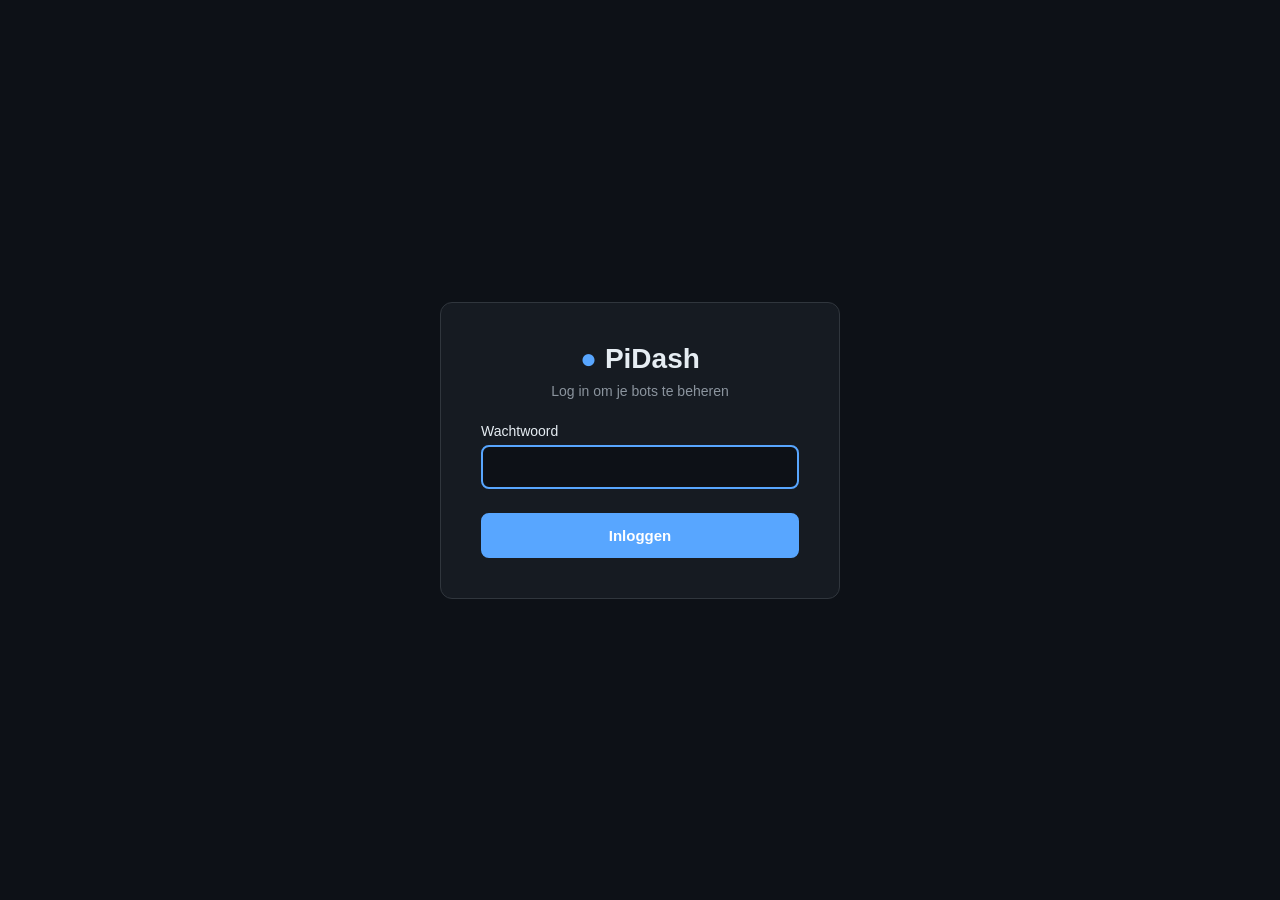
<file: templates/login.html>
<!DOCTYPE html>
<html lang="nl">
<head>
    <meta charset="UTF-8">
    <meta name="viewport" content="width=device-width, initial-scale=1.0">
    <title>PiDash - Login</title>
    <link rel="stylesheet" href="/static/style.css">
    <style>
        .auth-page {
            display: flex;
            align-items: center;
            justify-content: center;
            min-height: 100vh;
            padding: 20px;
        }
        .auth-card {
            background: var(--surface);
            border: 1px solid var(--border);
            border-radius: 12px;
            padding: 40px;
            width: 100%;
            max-width: 400px;
            text-align: center;
        }
        .auth-card h1 {
            font-size: 28px;
            margin-bottom: 8px;
        }
        .auth-card h1 span { color: var(--accent); }
        .auth-card p {
            color: var(--text2);
            margin-bottom: 24px;
            font-size: 14px;
        }
        .auth-card .form-group { text-align: left; }
        .auth-card .btn-primary {
            width: 100%;
            padding: 12px;
            font-size: 15px;
            margin-top: 8px;
        }
        .auth-error {
            color: var(--red);
            font-size: 13px;
            margin-top: 12px;
            display: none;
        }
    </style>
</head>
<body>
<div class="auth-page">
    <div class="auth-card">
        <h1><span>&#9679;</span> PiDash</h1>
        <p>Log in om je bots te beheren</p>
        <form onsubmit="event.preventDefault();doLogin()">
            <div class="form-group">
                <label for="password">Wachtwoord</label>
                <input type="password" id="password" autofocus required>
            </div>
            <button type="submit" class="btn btn-primary">Inloggen</button>
            <div class="auth-error" id="error"></div>
        </form>
    </div>
</div>
<script>
async function doLogin() {
    const pw = document.getElementById('password').value;
    const res = await fetch('/login', {
        method: 'POST',
        headers: { 'Content-Type': 'application/json' },
        body: JSON.stringify({ password: pw }),
    });
    const data = await res.json();
    if (data.status === 'ok') {
        window.location.href = '/';
    } else {
        const err = document.getElementById('error');
        err.textContent = data.error || 'Inloggen mislukt';
        err.style.display = 'block';
    }
}
</script>
</body>
</html>
</file>
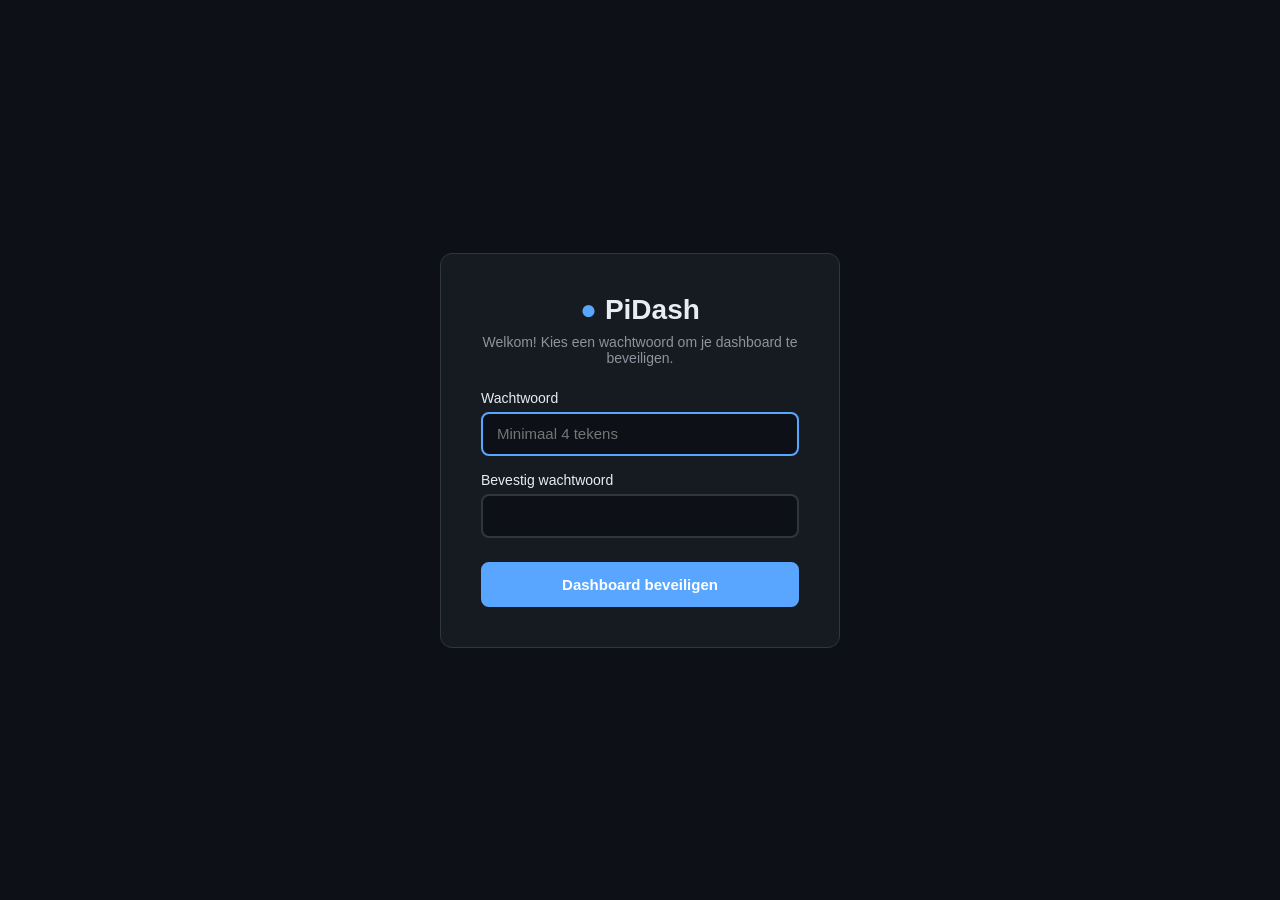
<file: templates/setup.html>
<!DOCTYPE html>
<html lang="nl">
<head>
    <meta charset="UTF-8">
    <meta name="viewport" content="width=device-width, initial-scale=1.0">
    <title>PiDash - Setup</title>
    <link rel="stylesheet" href="/static/style.css">
    <style>
        .auth-page {
            display: flex;
            align-items: center;
            justify-content: center;
            min-height: 100vh;
            padding: 20px;
        }
        .auth-card {
            background: var(--surface);
            border: 1px solid var(--border);
            border-radius: 12px;
            padding: 40px;
            width: 100%;
            max-width: 400px;
            text-align: center;
        }
        .auth-card h1 {
            font-size: 28px;
            margin-bottom: 8px;
        }
        .auth-card h1 span { color: var(--accent); }
        .auth-card p {
            color: var(--text2);
            margin-bottom: 24px;
            font-size: 14px;
        }
        .auth-card .form-group { text-align: left; }
        .auth-card .btn-primary {
            width: 100%;
            padding: 12px;
            font-size: 15px;
            margin-top: 8px;
        }
        .auth-error {
            color: var(--red);
            font-size: 13px;
            margin-top: 12px;
            display: none;
        }
    </style>
</head>
<body>
<div class="auth-page">
    <div class="auth-card">
        <h1><span>&#9679;</span> PiDash</h1>
        <p>Welkom! Kies een wachtwoord om je dashboard te beveiligen.</p>
        <form onsubmit="event.preventDefault();doSetup()">
            <div class="form-group">
                <label for="password">Wachtwoord</label>
                <input type="password" id="password" placeholder="Minimaal 4 tekens" autofocus required>
            </div>
            <div class="form-group" style="margin-top:12px">
                <label for="confirm">Bevestig wachtwoord</label>
                <input type="password" id="confirm" required>
            </div>
            <button type="submit" class="btn btn-primary">Dashboard beveiligen</button>
            <div class="auth-error" id="error"></div>
        </form>
    </div>
</div>
<script>
async function doSetup() {
    const pw = document.getElementById('password').value;
    const confirm = document.getElementById('confirm').value;
    const err = document.getElementById('error');

    if (pw !== confirm) {
        err.textContent = 'Wachtwoorden komen niet overeen';
        err.style.display = 'block';
        return;
    }

    const res = await fetch('/setup', {
        method: 'POST',
        headers: { 'Content-Type': 'application/json' },
        body: JSON.stringify({ password: pw }),
    });
    const data = await res.json();
    if (data.status === 'ok') {
        window.location.href = '/';
    } else {
        err.textContent = data.error || 'Setup mislukt';
        err.style.display = 'block';
    }
}
</script>
</body>
</html>
</file>
<file: static/style.css>
* { margin: 0; padding: 0; box-sizing: border-box; }

:root {
    --bg: #0d1117;
    --surface: #161b22;
    --surface2: #1c2333;
    --border: #30363d;
    --text: #e6edf3;
    --text2: #8b949e;
    --accent: #58a6ff;
    --green: #3fb950;
    --red: #f85149;
    --yellow: #d29922;
    --radius: 10px;
}

body {
    font-family: -apple-system, BlinkMacSystemFont, 'Segoe UI', Roboto, sans-serif;
    background: var(--bg);
    color: var(--text);
    min-height: 100vh;
}

/* --- Header --- */
header {
    background: var(--surface);
    border-bottom: 1px solid var(--border);
    padding: 14px 20px;
    display: flex;
    align-items: center;
    justify-content: space-between;
    flex-wrap: wrap;
    gap: 10px;
}

header h1 {
    font-size: 20px;
    font-weight: 700;
    display: flex;
    align-items: center;
    gap: 8px;
}

header h1 span { color: var(--accent); }

.system-stats {
    display: flex;
    gap: 16px;
    flex-wrap: wrap;
}

.stat { text-align: center; }

.stat-label {
    font-size: 10px;
    color: var(--text2);
    text-transform: uppercase;
    letter-spacing: 0.5px;
}

.stat-value {
    font-size: 16px;
    font-weight: 600;
    font-variant-numeric: tabular-nums;
}

/* --- Main --- */
main {
    max-width: 1200px;
    margin: 0 auto;
    padding: 20px;
}

.toolbar {
    display: flex;
    justify-content: space-between;
    align-items: center;
    margin-bottom: 16px;
}

.toolbar h2 {
    font-size: 16px;
    color: var(--text2);
    font-weight: 400;
}

/* --- Buttons --- */
.btn {
    padding: 10px 18px;
    border: 2px solid var(--border);
    border-radius: 8px;
    background: var(--surface2);
    color: var(--text);
    font-size: 14px;
    font-weight: 500;
    cursor: pointer;
    transition: all 0.15s;
    display: inline-flex;
    align-items: center;
    justify-content: center;
    gap: 6px;
    min-height: 40px;
    -webkit-tap-highlight-color: transparent;
    user-select: none;
}

.btn:hover, .btn:active {
    border-color: var(--accent);
    color: var(--accent);
    background: rgba(88,166,255,0.08);
}

.btn-primary {
    background: var(--accent);
    color: #fff;
    border-color: var(--accent);
    font-weight: 600;
}

.btn-primary:hover, .btn-primary:active {
    background: #4393e6;
    color: #fff;
}

.btn-success {
    background: var(--green);
    color: #fff;
    border-color: var(--green);
    font-weight: 600;
}

.btn-success:hover, .btn-success:active {
    background: #2ea043;
    color: #fff;
}

.btn-warning {
    background: var(--yellow);
    color: #000;
    border-color: var(--yellow);
    font-weight: 600;
}

.btn-danger {
    color: #fff;
    background: var(--red);
    border-color: var(--red);
    font-weight: 600;
}

.btn-danger:hover, .btn-danger:active {
    background: #da3633;
    color: #fff;
}

.btn-sm {
    padding: 8px 14px;
    font-size: 13px;
    min-height: 36px;
    border-width: 2px;
}

.btn-icon {
    width: 36px;
    height: 36px;
    padding: 0;
    display: inline-flex;
    align-items: center;
    justify-content: center;
    border-radius: 8px;
}

/* --- Bot grid --- */
.bot-grid {
    display: grid;
    grid-template-columns: repeat(auto-fill, minmax(320px, 1fr));
    gap: 16px;
}

.bot-card {
    background: var(--surface);
    border: 2px solid var(--border);
    border-radius: var(--radius);
    padding: 18px;
    transition: border-color 0.15s;
}

.bot-card:hover { border-color: var(--text2); }

.bot-card-header {
    display: flex;
    align-items: center;
    justify-content: space-between;
    margin-bottom: 10px;
}

.bot-name {
    font-size: 17px;
    font-weight: 600;
    display: flex;
    align-items: center;
    gap: 8px;
}

.status-dot {
    width: 12px;
    height: 12px;
    border-radius: 50%;
    display: inline-block;
    flex-shrink: 0;
}

.status-dot.active { background: var(--green); box-shadow: 0 0 8px var(--green); }
.status-dot.inactive { background: var(--red); }
.status-dot.activating,
.status-dot.deactivating { background: var(--yellow); animation: pulse 1.5s infinite; }
.status-dot.failed { background: var(--red); box-shadow: 0 0 8px var(--red); }

@keyframes pulse {
    0%, 100% { opacity: 1; }
    50% { opacity: 0.4; }
}

.bot-desc {
    color: var(--text2);
    font-size: 13px;
    margin-bottom: 10px;
    min-height: 18px;
}

.bot-command {
    font-family: 'SF Mono', 'Fira Code', 'Courier New', monospace;
    font-size: 12px;
    color: var(--text2);
    background: var(--bg);
    padding: 8px 10px;
    border-radius: 6px;
    margin-bottom: 14px;
    overflow: hidden;
    text-overflow: ellipsis;
    white-space: nowrap;
    border: 1px solid var(--border);
}

.bot-actions {
    display: flex;
    gap: 8px;
    flex-wrap: wrap;
}

.bot-status-text {
    font-size: 13px;
    font-weight: 500;
    padding: 4px 10px;
    border-radius: 12px;
}

.bot-status-text.active { color: var(--green); background: rgba(63,185,80,0.15); }
.bot-status-text.inactive { color: var(--text2); background: rgba(139,148,158,0.15); }
.bot-status-text.activating { color: var(--yellow); background: rgba(210,153,34,0.15); }
.bot-status-text.failed { color: var(--red); background: rgba(248,81,73,0.15); }

/* --- Modal --- */
.modal-overlay {
    display: none;
    position: fixed;
    inset: 0;
    background: rgba(0,0,0,0.7);
    z-index: 100;
    align-items: center;
    justify-content: center;
    padding: 16px;
}

.modal-overlay.active { display: flex; }

.modal {
    background: var(--surface);
    border: 1px solid var(--border);
    border-radius: 12px;
    width: 100%;
    max-width: 560px;
    max-height: 90vh;
    overflow-y: auto;
    padding: 24px;
}

.modal h2 {
    font-size: 20px;
    margin-bottom: 20px;
}

.form-group {
    margin-bottom: 16px;
}

.form-group label {
    display: block;
    font-size: 14px;
    color: var(--text);
    margin-bottom: 6px;
    font-weight: 500;
}

.form-group input,
.form-group textarea,
.form-group select {
    width: 100%;
    padding: 10px 14px;
    background: var(--bg);
    border: 2px solid var(--border);
    border-radius: 8px;
    color: var(--text);
    font-size: 15px;
    font-family: inherit;
    min-height: 44px;
}

.form-group input:focus,
.form-group textarea:focus {
    outline: none;
    border-color: var(--accent);
}

.form-group textarea { resize: vertical; min-height: 80px; }

.form-row {
    display: flex;
    gap: 12px;
}

.form-row .form-group { flex: 1; }

.source-tabs {
    display: flex;
    gap: 0;
    margin-bottom: 12px;
}

.source-tab {
    flex: 1;
    padding: 12px;
    text-align: center;
    background: var(--bg);
    border: 2px solid var(--border);
    color: var(--text2);
    cursor: pointer;
    font-size: 14px;
    font-weight: 500;
    transition: all 0.15s;
    min-height: 44px;
    display: flex;
    align-items: center;
    justify-content: center;
}

.source-tab:first-child { border-radius: 8px 0 0 8px; }
.source-tab:last-child { border-radius: 0 8px 8px 0; }
.source-tab.active { background: var(--accent); color: #fff; border-color: var(--accent); }

.toggle {
    display: flex;
    align-items: center;
    gap: 10px;
    cursor: pointer;
    font-size: 15px;
    min-height: 44px;
}

.toggle input { display: none; }

.toggle-track {
    width: 44px;
    height: 24px;
    background: var(--border);
    border-radius: 12px;
    position: relative;
    transition: background 0.2s;
    flex-shrink: 0;
}

.toggle input:checked + .toggle-track { background: var(--accent); }

.toggle-track::after {
    content: '';
    position: absolute;
    top: 2px;
    left: 2px;
    width: 20px;
    height: 20px;
    background: #fff;
    border-radius: 50%;
    transition: transform 0.2s;
}

.toggle input:checked + .toggle-track::after { transform: translateX(20px); }

.env-list { display: flex; flex-direction: column; gap: 8px; }

.env-row {
    display: flex;
    gap: 8px;
    align-items: center;
}

.env-row input { flex: 1; min-width: 0; }

.modal-footer {
    display: flex;
    justify-content: flex-end;
    gap: 8px;
    margin-top: 20px;
    padding-top: 16px;
    border-top: 1px solid var(--border);
}

/* --- Log viewer --- */
.log-viewer {
    display: none;
    position: fixed;
    bottom: 0;
    left: 0;
    right: 0;
    height: 45vh;
    background: var(--surface);
    border-top: 2px solid var(--border);
    z-index: 50;
    flex-direction: column;
}

.log-viewer.active { display: flex; }

.log-header {
    display: flex;
    align-items: center;
    justify-content: space-between;
    padding: 10px 16px;
    border-bottom: 1px solid var(--border);
    flex-shrink: 0;
}

.log-header h3 { font-size: 14px; font-weight: 600; }

.log-content {
    flex: 1;
    overflow-y: auto;
    padding: 12px 16px;
    font-family: 'SF Mono', 'Fira Code', 'Courier New', monospace;
    font-size: 12px;
    line-height: 1.6;
    white-space: pre-wrap;
    word-break: break-all;
    color: var(--text2);
}

/* --- Empty state --- */
.empty-state {
    text-align: center;
    padding: 60px 20px;
    color: var(--text2);
}

.empty-state h3 {
    font-size: 18px;
    margin-bottom: 8px;
    color: var(--text);
}

.empty-state p { margin-bottom: 20px; }

/* --- Toast --- */
.toast-container {
    position: fixed;
    top: 20px;
    right: 20px;
    z-index: 200;
    display: flex;
    flex-direction: column;
    gap: 8px;
}

.toast {
    background: var(--surface);
    border: 1px solid var(--border);
    border-radius: 8px;
    padding: 12px 16px;
    font-size: 14px;
    min-width: 260px;
    max-width: 400px;
    animation: slideIn 0.2s;
}

.toast.success { border-left: 4px solid var(--green); }
.toast.error { border-left: 4px solid var(--red); }

@keyframes slideIn {
    from { opacity: 0; transform: translateX(20px); }
    to { opacity: 1; transform: translateX(0); }
}

/* --- Upload area --- */
.upload-area {
    border: 2px dashed var(--text2);
    border-radius: 8px;
    padding: 30px 20px;
    text-align: center;
    color: var(--text);
    cursor: pointer;
    transition: all 0.15s;
    font-size: 15px;
    min-height: 80px;
    display: flex;
    flex-direction: column;
    align-items: center;
    justify-content: center;
}

.upload-area:hover,
.upload-area.dragover {
    border-color: var(--accent);
    color: var(--accent);
    background: rgba(88,166,255,0.05);
}

.upload-area input { display: none; }

.upload-area .filename {
    color: var(--accent);
    font-weight: 600;
    margin-top: 8px;
    font-size: 14px;
}

/* --- Responsive --- */
@media (max-width: 768px) {
    header { padding: 12px 14px; }
    header h1 { font-size: 18px; }
    main { padding: 14px; }
    .bot-grid { grid-template-columns: 1fr; }
    .form-row { flex-direction: column; gap: 0; }
    .system-stats { gap: 10px; }
    .stat-value { font-size: 14px; }
    .modal { padding: 18px; }

    .bot-actions {
        display: grid;
        grid-template-columns: 1fr 1fr;
        gap: 8px;
    }

    .bot-actions .btn-sm {
        padding: 10px 8px;
        font-size: 14px;
        min-height: 44px;
        width: 100%;
    }

    .toolbar {
        flex-direction: column;
        align-items: stretch;
        gap: 10px;
    }

    .toolbar .btn-primary {
        width: 100%;
        justify-content: center;
        padding: 14px;
        font-size: 16px;
    }
}

@media (max-width: 400px) {
    .bot-actions {
        grid-template-columns: 1fr;
    }
}
</file>
